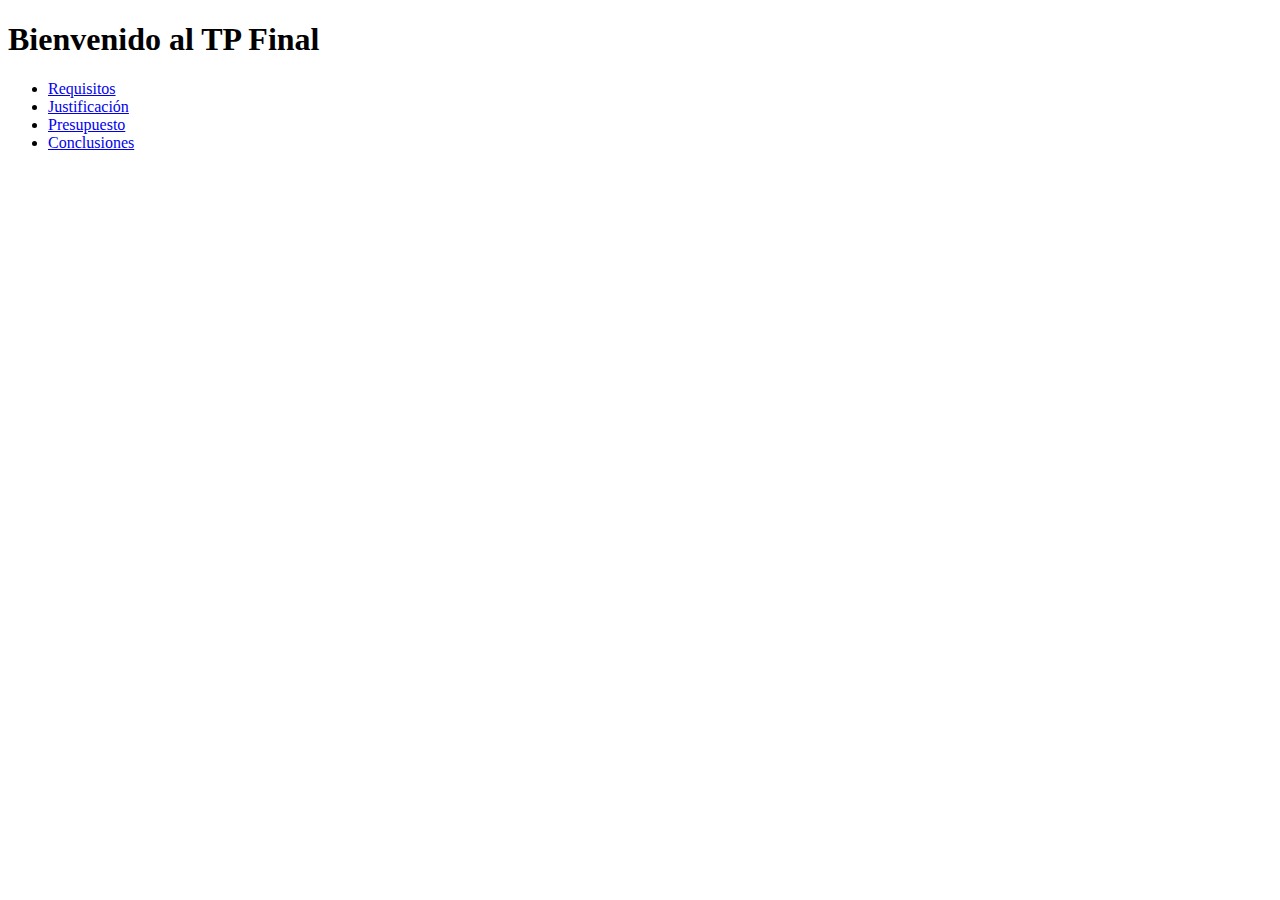
<file: index.html>
<!DOCTYPE html>
<html lang="es">
<head>
  <meta charset="UTF-8">
  <title>TP Final</title>
</head>
<body>
  <h1>Bienvenido al TP Final</h1>
  <ul>
    <li><a href="requisitos.html">Requisitos</a></li>
    <li><a href="justificacion.html">Justificación</a></li>
    <li><a href="presupuesto.html">Presupuesto</a></li>
    <li><a href="conclusiones.html">Conclusiones</a></li>
  </ul>
</body>
</html>
</file>
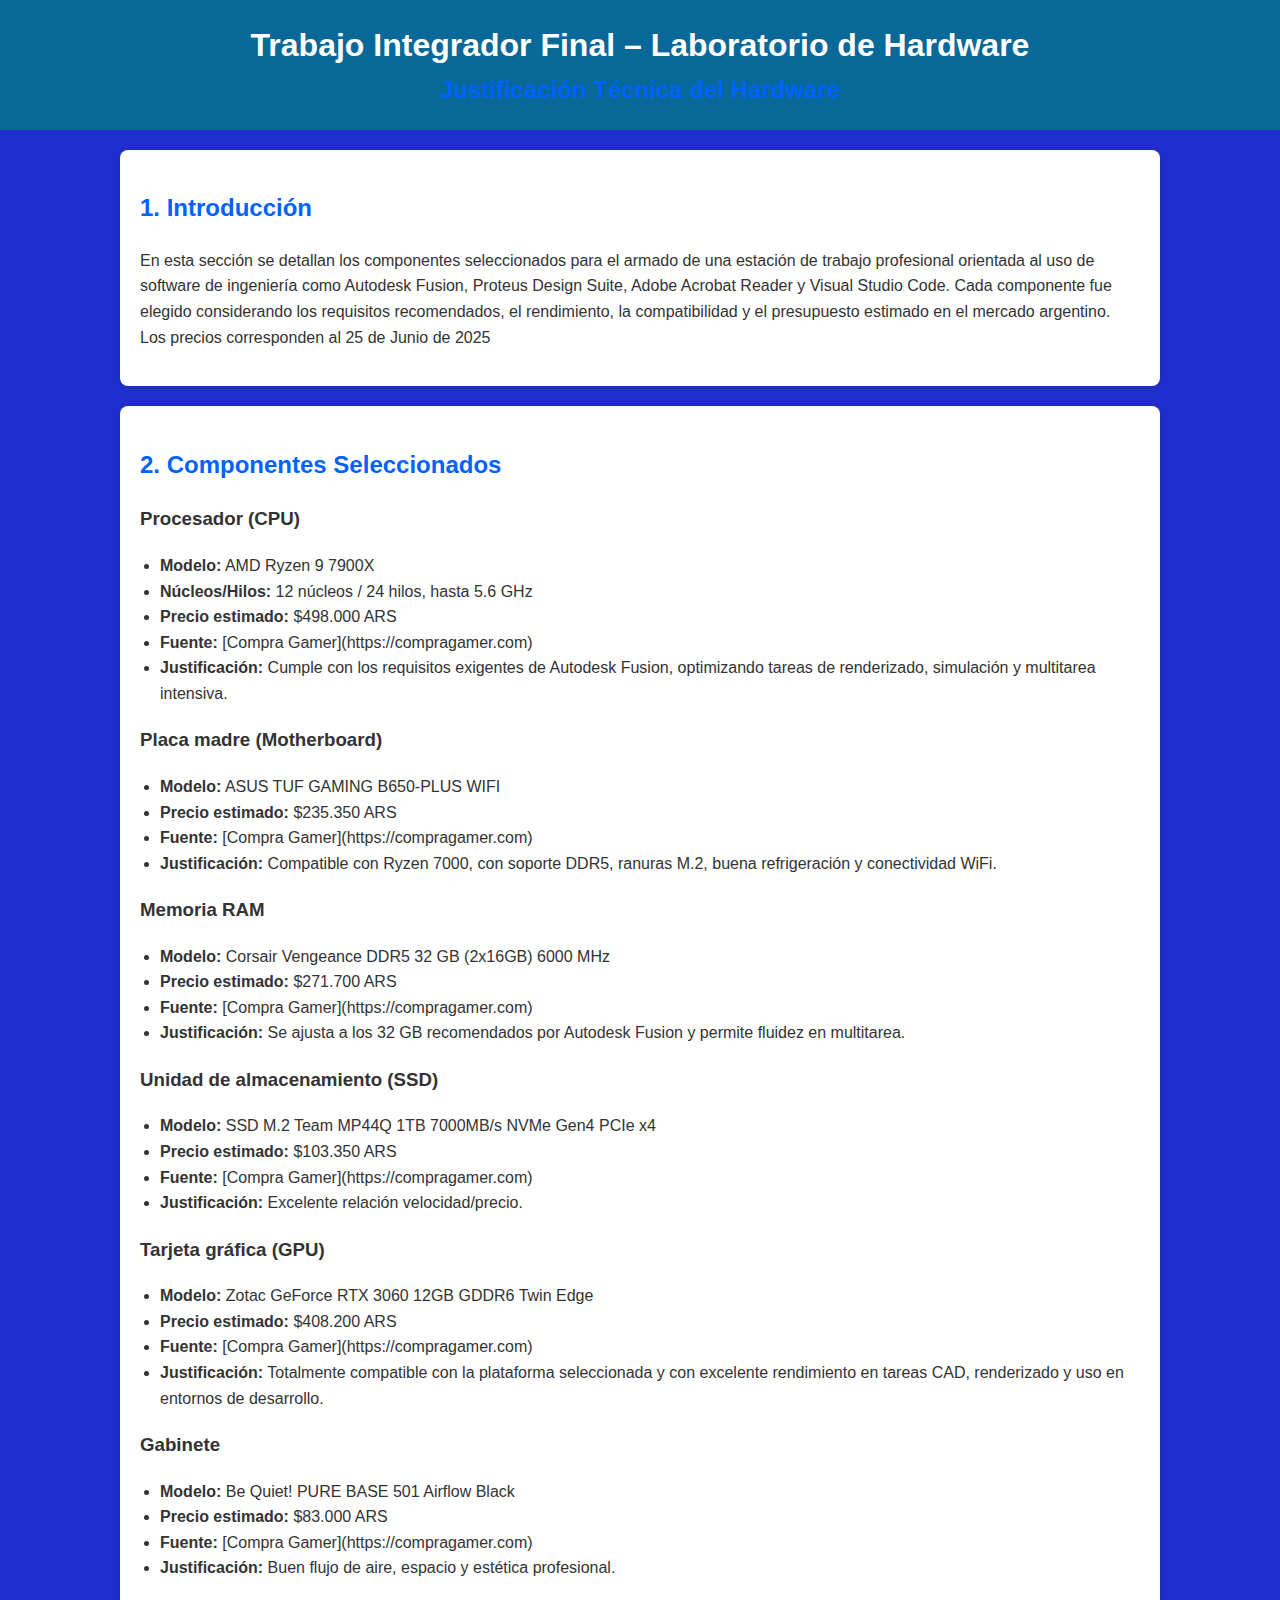
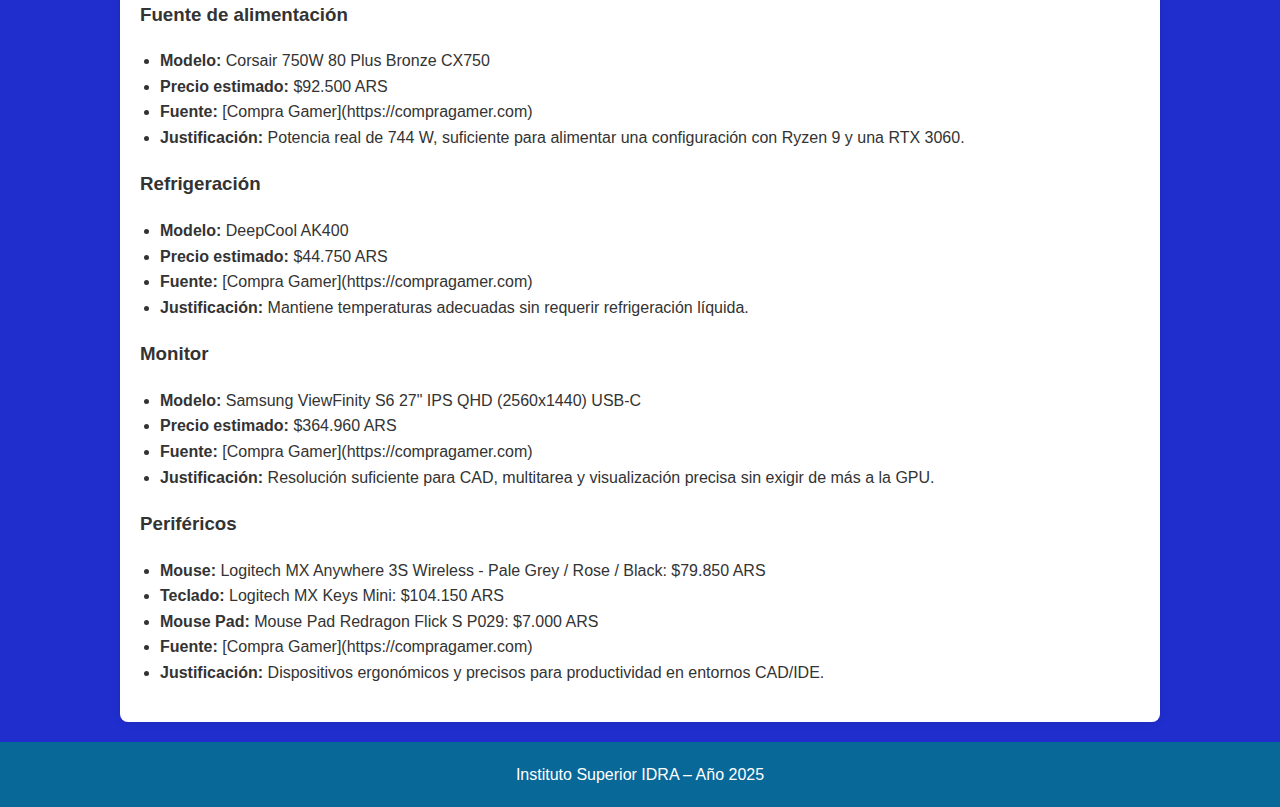
<file: justificacion.html>
<!DOCTYPE html>
<html lang="es">
<head>
    <meta charset="UTF-8">
    <title>Justificación Técnica del Hardware</title>
    <link rel="stylesheet" href="estilos.css">
</head>
<body>
    <header>
        <h1>Trabajo Integrador Final – Laboratorio de Hardware</h1>
        <h2>Justificación Técnica del Hardware</h2>
    </header>

    <section>
        <h2>1. Introducción</h2>
        <p>En esta sección se detallan los componentes seleccionados para el armado de una estación de trabajo profesional orientada al uso de software de ingeniería como Autodesk Fusion, Proteus Design Suite, Adobe Acrobat Reader y Visual Studio Code. Cada componente fue elegido considerando los requisitos recomendados, el rendimiento, la compatibilidad y el presupuesto estimado en el mercado argentino. Los precios corresponden al 25 de Junio de 2025</p>
    </section>

    <section>
        <h2>2. Componentes Seleccionados</h2>

        <h3>Procesador (CPU)</h3>
        <ul>
            <li><strong>Modelo:</strong> AMD Ryzen 9 7900X</li>
            <li><strong>Núcleos/Hilos:</strong> 12 núcleos / 24 hilos, hasta 5.6 GHz</li>
            <li><strong>Precio estimado:</strong> $498.000 ARS</li>
            <li><strong>Fuente:</strong> [Compra Gamer](https://compragamer.com)</li>
            <li><strong>Justificación:</strong> Cumple con los requisitos exigentes de Autodesk Fusion, optimizando tareas de renderizado, simulación y multitarea intensiva.</li>
        </ul>

        <h3>Placa madre (Motherboard)</h3>
        <ul>
            <li><strong>Modelo:</strong> ASUS TUF GAMING B650-PLUS WIFI</li>
            <li><strong>Precio estimado:</strong> $235.350 ARS</li>
            <li><strong>Fuente:</strong> [Compra Gamer](https://compragamer.com)</li>
            <li><strong>Justificación:</strong> Compatible con Ryzen 7000, con soporte DDR5, ranuras M.2, buena refrigeración y conectividad WiFi.</li>
        </ul>

        <h3>Memoria RAM</h3>
        <ul>
            <li><strong>Modelo:</strong> Corsair Vengeance DDR5 32 GB (2x16GB) 6000 MHz</li>
            <li><strong>Precio estimado:</strong> $271.700 ARS</li>
            <li><strong>Fuente:</strong> [Compra Gamer](https://compragamer.com)</li>
            <li><strong>Justificación:</strong> Se ajusta a los 32 GB recomendados por Autodesk Fusion y permite fluidez en multitarea.</li>
        </ul>

        <h3>Unidad de almacenamiento (SSD)</h3>
        <ul>
            <li><strong>Modelo:</strong> SSD M.2 Team MP44Q 1TB 7000MB/s NVMe Gen4 PCIe x4</li>
            <li><strong>Precio estimado:</strong> $103.350 ARS</li>
            <li><strong>Fuente:</strong> [Compra Gamer](https://compragamer.com)</li>
            <li><strong>Justificación:</strong> Excelente relación velocidad/precio.</li>
        </ul>

        <h3>Tarjeta gráfica (GPU)</h3>
        <ul>
            <li><strong>Modelo:</strong> Zotac GeForce RTX 3060 12GB GDDR6 Twin Edge</li>
            <li><strong>Precio estimado:</strong> $408.200 ARS</li>
            <li><strong>Fuente:</strong> [Compra Gamer](https://compragamer.com)</li>
            <li><strong>Justificación:</strong> Totalmente compatible con la plataforma seleccionada y con excelente rendimiento en tareas CAD, renderizado y uso en entornos de desarrollo.</li>
        </ul>

        <h3>Gabinete</h3>
        <ul>
            <li><strong>Modelo:</strong> Be Quiet! PURE BASE 501 Airflow Black</li>
            <li><strong>Precio estimado:</strong> $83.000 ARS</li>
            <li><strong>Fuente:</strong> [Compra Gamer](https://compragamer.com)</li>
            <li><strong>Justificación:</strong> Buen flujo de aire, espacio y estética profesional.</li>
        </ul>

        <h3>Fuente de alimentación</h3>
        <ul>
            <li><strong>Modelo:</strong> Corsair 750W 80 Plus Bronze CX750</li>
            <li><strong>Precio estimado:</strong> $92.500 ARS</li>
            <li><strong>Fuente:</strong> [Compra Gamer](https://compragamer.com)</li>
            <li><strong>Justificación:</strong>  Potencia real de 744 W, suficiente para alimentar una configuración con Ryzen 9 y una RTX 3060.</li>
        </ul>

        <h3>Refrigeración</h3>
        <ul>
            <li><strong>Modelo:</strong> DeepCool AK400</li>
            <li><strong>Precio estimado:</strong> $44.750 ARS</li>
            <li><strong>Fuente:</strong> [Compra Gamer](https://compragamer.com)</li>
            <li><strong>Justificación:</strong> Mantiene temperaturas adecuadas sin requerir refrigeración líquida.</li>
        </ul>

        <h3>Monitor</h3>
        <ul>
            <li><strong>Modelo:</strong> Samsung ViewFinity S6 27" IPS QHD (2560x1440) USB-C</li>
            <li><strong>Precio estimado:</strong> $364.960 ARS</li>
            <li><strong>Fuente:</strong> [Compra Gamer](https://compragamer.com)</li>
            <li><strong>Justificación:</strong> Resolución suficiente para CAD, multitarea y visualización precisa sin exigir de más a la GPU.</li>
        </ul>

        <h3>Periféricos</h3>
        <ul>
            <li><strong>Mouse:</strong> Logitech MX Anywhere 3S Wireless - Pale Grey / Rose / Black: $79.850 ARS</li>
            <li><strong>Teclado:</strong> Logitech MX Keys Mini: $104.150 ARS</li>
            <li><strong>Mouse Pad:</strong> Mouse Pad Redragon Flick S P029: $7.000 ARS</li>
            <li><strong>Fuente:</strong> [Compra Gamer](https://compragamer.com)</li>
            <li><strong>Justificación:</strong> Dispositivos ergonómicos y precisos para productividad en entornos CAD/IDE.</li>
        </ul>
    </section>

    <footer>
        <p>Instituto Superior IDRA – Año 2025</p>
    </footer>
</body>
</html>
</file>
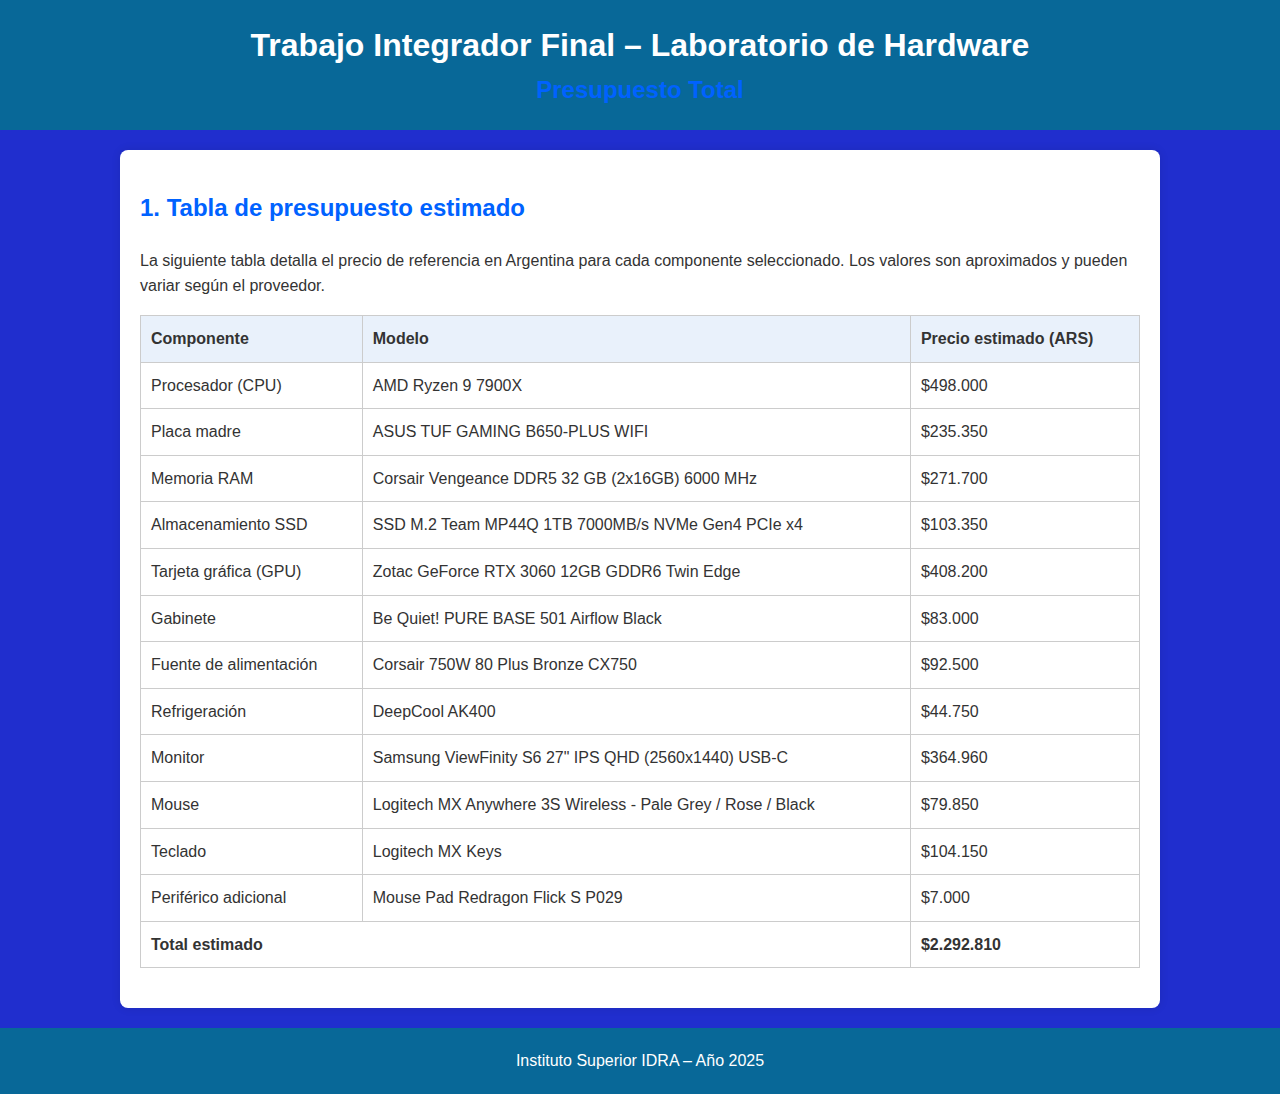
<file: presupuesto.html>
<!DOCTYPE html>
<html lang="es">
<head>
    <meta charset="UTF-8">
    <title>Presupuesto</title>
    <link rel="stylesheet" href="estilos.css">
</head>
<body>
    <header>
        <h1>Trabajo Integrador Final – Laboratorio de Hardware</h1>
        <h2>Presupuesto Total</h2>
    </header>

    <section>
        <h2>1. Tabla de presupuesto estimado</h2>
        <p>La siguiente tabla detalla el precio de referencia en Argentina para cada componente seleccionado. Los valores son aproximados y pueden variar según el proveedor.</p>

        <table>
            <thead>
                <tr>
                    <th>Componente</th>
                    <th>Modelo</th>
                    <th>Precio estimado (ARS)</th>
                </tr>
            </thead>
            <tbody>
                <tr>
                    <td>Procesador (CPU)</td>
                    <td>AMD Ryzen 9 7900X</td>
                    <td>$498.000</td>
                </tr>
                <tr>
                    <td>Placa madre</td>
                    <td>ASUS TUF GAMING B650-PLUS WIFI</td>
                    <td>$235.350</td>
                </tr>
                <tr>
                    <td>Memoria RAM</td>
                    <td>Corsair Vengeance DDR5 32 GB (2x16GB) 6000 MHz</td>
                    <td>$271.700</td>
                </tr>
                <tr>
                    <td>Almacenamiento SSD</td>
                    <td>SSD M.2 Team MP44Q 1TB 7000MB/s NVMe Gen4 PCIe x4</td>
                    <td>$103.350</td>
                </tr>
                <tr>
                    <td>Tarjeta gráfica (GPU)</td>
                    <td>Zotac GeForce RTX 3060 12GB GDDR6 Twin Edge</td>
                    <td>$408.200</td>
                </tr>
                <tr>
                    <td>Gabinete</td>
                    <td>Be Quiet! PURE BASE 501 Airflow Black</td>
                    <td>$83.000</td>
                </tr>
                <tr>
                    <td>Fuente de alimentación</td>
                    <td>Corsair 750W 80 Plus Bronze CX750</td>
                    <td>$92.500</td>
                </tr>
                <tr>
                    <td>Refrigeración</td>
                    <td>DeepCool AK400</td>
                    <td>$44.750</td>
                </tr>
                <tr>
                    <td>Monitor</td>
                    <td>Samsung ViewFinity S6 27" IPS QHD (2560x1440) USB-C</td>
                    <td>$364.960</td>
                </tr>
                <tr>
                    <td>Mouse</td>
                    <td>Logitech MX Anywhere 3S Wireless - Pale Grey / Rose / Black</td>
                    <td>$79.850</td>
                </tr>
                <tr>
                    <td>Teclado</td>
                    <td>Logitech MX Keys</td>
                    <td>$104.150</td>
                </tr>
                <tr>
                    <td>Periférico adicional</td>
                    <td>Mouse Pad Redragon Flick S P029</td>
                    <td>$7.000</td>
                </tr>
            </tbody>
            <tfoot>
                <tr>
                    <th colspan="2">Total estimado</th>
                    <th>$2.292.810</th>
                </tr>
            </tfoot>
        </table>
    </section>

    <footer>
        <p>Instituto Superior IDRA – Año 2025</p>
    </footer>
</body>
</html>
</file>
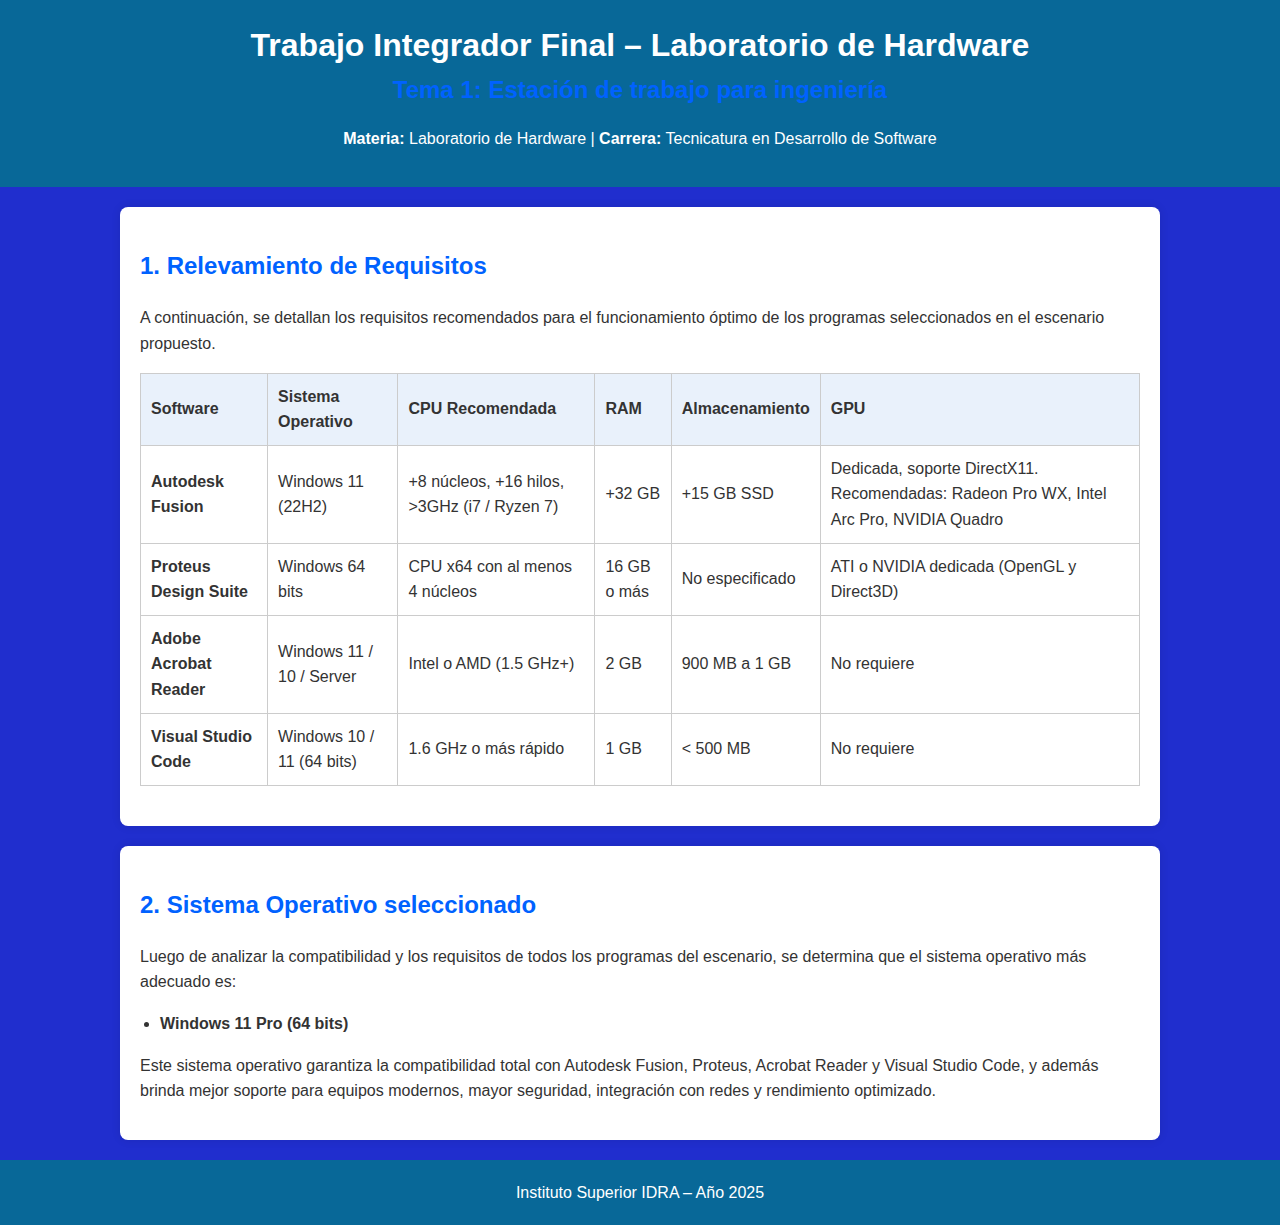
<file: requisitos.html>
<!DOCTYPE html>
<html lang="es">
<head>
    <meta charset="UTF-8">
    <title>Requisitos del sistema</title>
    <link rel="stylesheet" href="estilos.css">
</head>
<body>
    <header>
        <h1>Trabajo Integrador Final – Laboratorio de Hardware</h1>
        <h2>Tema 1: Estación de trabajo para ingeniería</h2>
        <p><strong>Materia:</strong> Laboratorio de Hardware | <strong>Carrera:</strong> Tecnicatura en Desarrollo de Software</p>
    </header>

    <section>
        <h2>1. Relevamiento de Requisitos</h2>
        <p>A continuación, se detallan los requisitos recomendados para el funcionamiento óptimo de los programas seleccionados en el escenario propuesto.</p>
        
        <table border="1" cellpadding="10">
            <thead>
                <tr>
                    <th>Software</th>
                    <th>Sistema Operativo</th>
                    <th>CPU Recomendada</th>
                    <th>RAM</th>
                    <th>Almacenamiento</th>
                    <th>GPU</th>
                </tr>
            </thead>
            <tbody>
                <tr>
                    <td><strong>Autodesk Fusion</strong></td>
                    <td>Windows 11 (22H2)</td>
                    <td>+8 núcleos, +16 hilos, >3GHz (i7 / Ryzen 7)</td>
                    <td>+32 GB</td>
                    <td>+15 GB SSD</td>
                    <td>Dedicada, soporte DirectX11. Recomendadas: Radeon Pro WX, Intel Arc Pro, NVIDIA Quadro</td>
                </tr>
                <tr>
                    <td><strong>Proteus Design Suite</strong></td>
                    <td>Windows 64 bits</td>
                    <td>CPU x64 con al menos 4 núcleos</td>
                    <td>16 GB o más</td>
                    <td>No especificado</td>
                    <td>ATI o NVIDIA dedicada (OpenGL y Direct3D)</td>
                </tr>
                <tr>
                    <td><strong>Adobe Acrobat Reader</strong></td>
                    <td>Windows 11 / 10 / Server</td>
                    <td>Intel o AMD (1.5 GHz+)</td>
                    <td>2 GB</td>
                    <td>900 MB a 1 GB</td>
                    <td>No requiere</td>
                </tr>
                <tr>
                    <td><strong>Visual Studio Code</strong></td>
                    <td>Windows 10 / 11 (64 bits)</td>
                    <td>1.6 GHz o más rápido</td>
                    <td>1 GB</td>
                    <td>< 500 MB</td>
                    <td>No requiere</td>
                </tr>
            </tbody>
        </table>
    </section>

    <section>
        <h2>2. Sistema Operativo seleccionado</h2>
        <p>Luego de analizar la compatibilidad y los requisitos de todos los programas del escenario, se determina que el sistema operativo más adecuado es:</p>

        <ul>
            <li><strong>Windows 11 Pro (64 bits)</strong></li>
        </ul>

        <p>Este sistema operativo garantiza la compatibilidad total con Autodesk Fusion, Proteus, Acrobat Reader y Visual Studio Code, y además brinda mejor soporte para equipos modernos, mayor seguridad, integración con redes y rendimiento optimizado.</p>
    </section>

    <footer>
        <p>Instituto Superior IDRA – Año 2025</p>
    </footer>
</body>
</html>
</file>
<file: estilos.css>
body {
    font-family: Arial, sans-serif;
    line-height: 1.6;
    background-color: #202ece;
    color: #333;
    margin: 0;
    padding: 0;
}

header, footer {
    background-color: #086898;
    color: white;
    padding: 20px;
    text-align: center;
}

header h1, header h2, footer p {
    margin: 0;
}

section {
    padding: 20px;
    background-color: white;
    margin: 20px auto;
    width: 90%;
    max-width: 1000px;
    border-radius: 8px;
    box-shadow: 0 0 10px rgba(0, 0, 0, 0.1);
}

table {
    width: 100%;
    border-collapse: collapse;
    margin-top: 15px;
    margin-bottom: 20px;
    background-color: #fff;
}

table th, table td {
    border: 1px solid #ccc;
    padding: 10px;
    text-align: left;
}

table thead {
    background-color: #e9f1fb;
}

h2 {
    color: #0062ff;
}

ul {
    list-style: disc;
    padding-left: 20px;
}

@media screen and (max-width: 768px) {
    section {
        width: 95%;
    }

    table, thead, tbody, th, td, tr {
        display: block;
    }

    table th {
        background-color: #f0f0f0;
    }

    table td {
        border: none;
        border-bottom: 1px solid #ccc;
        padding: 8px;
        position: relative;
    }

    table td:before {
        content: attr(data-label);
        font-weight: bold;
        display: block;
    }
}
</file>
